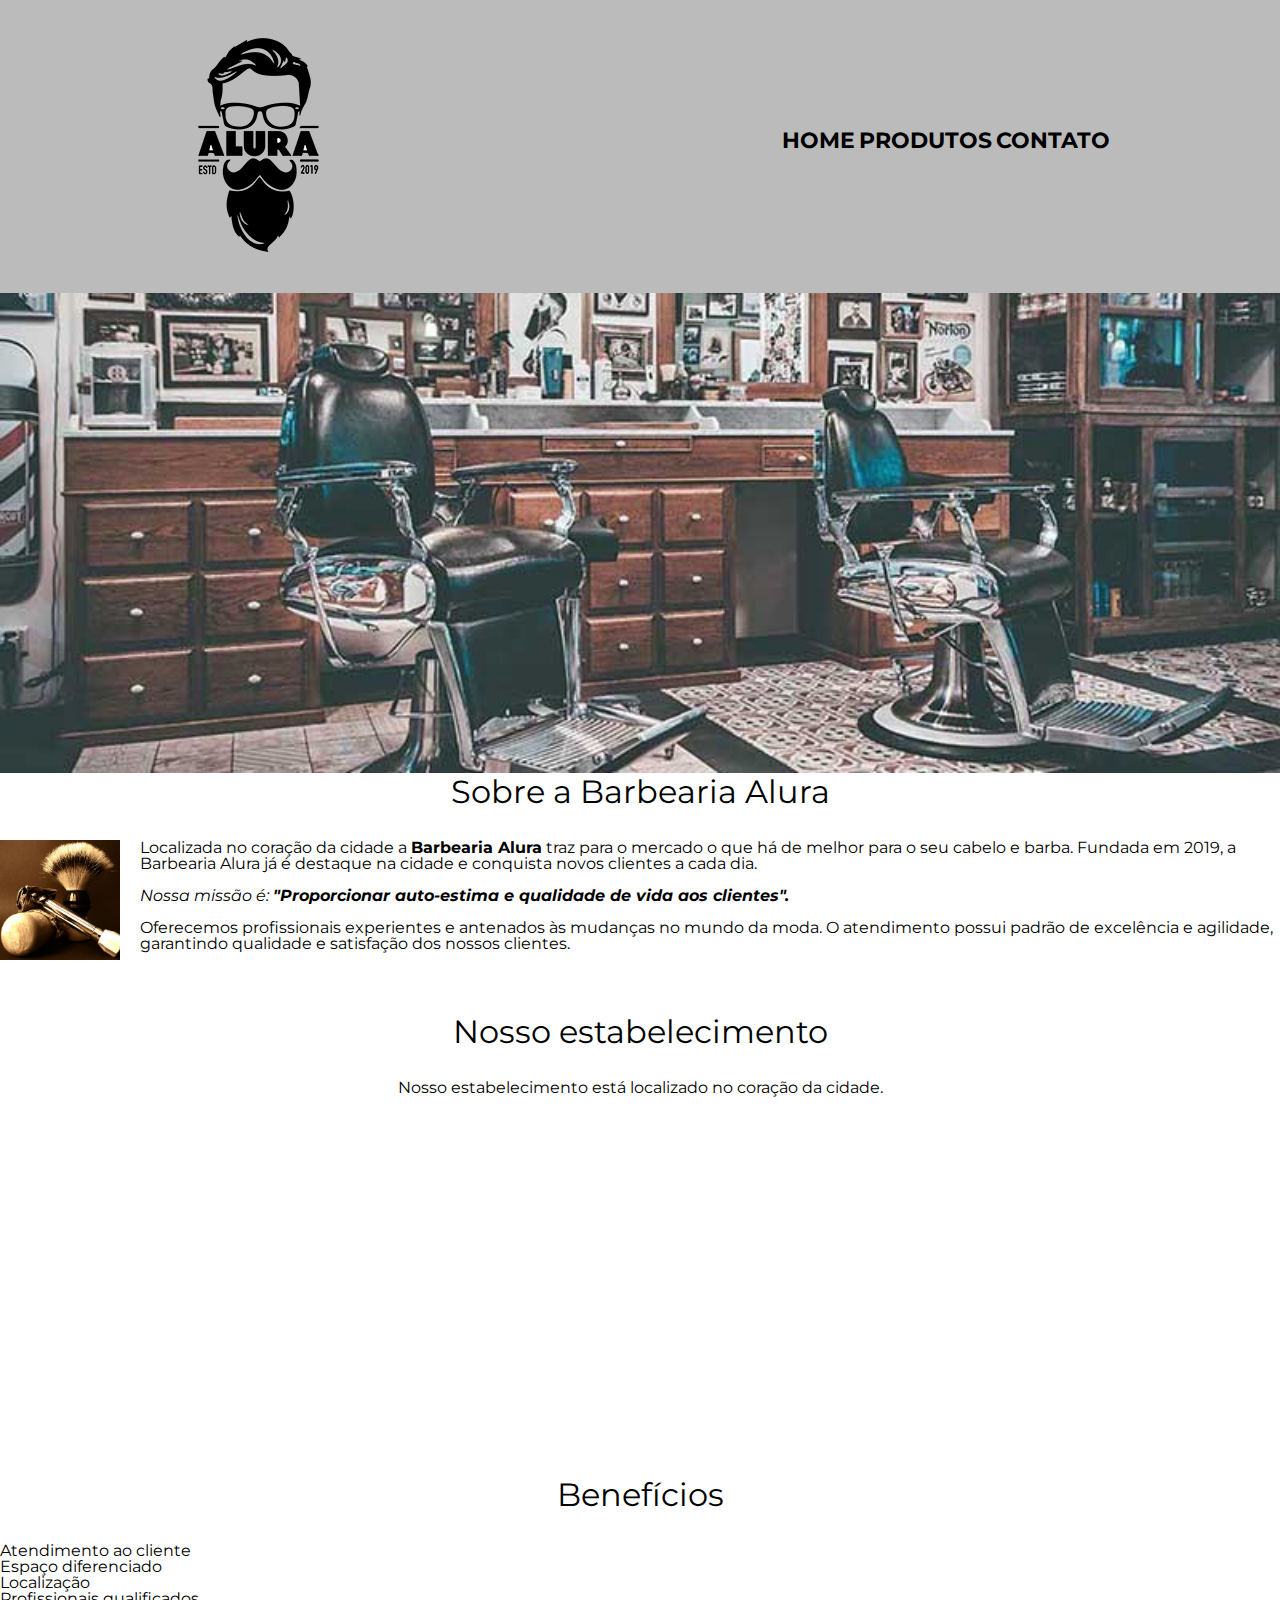
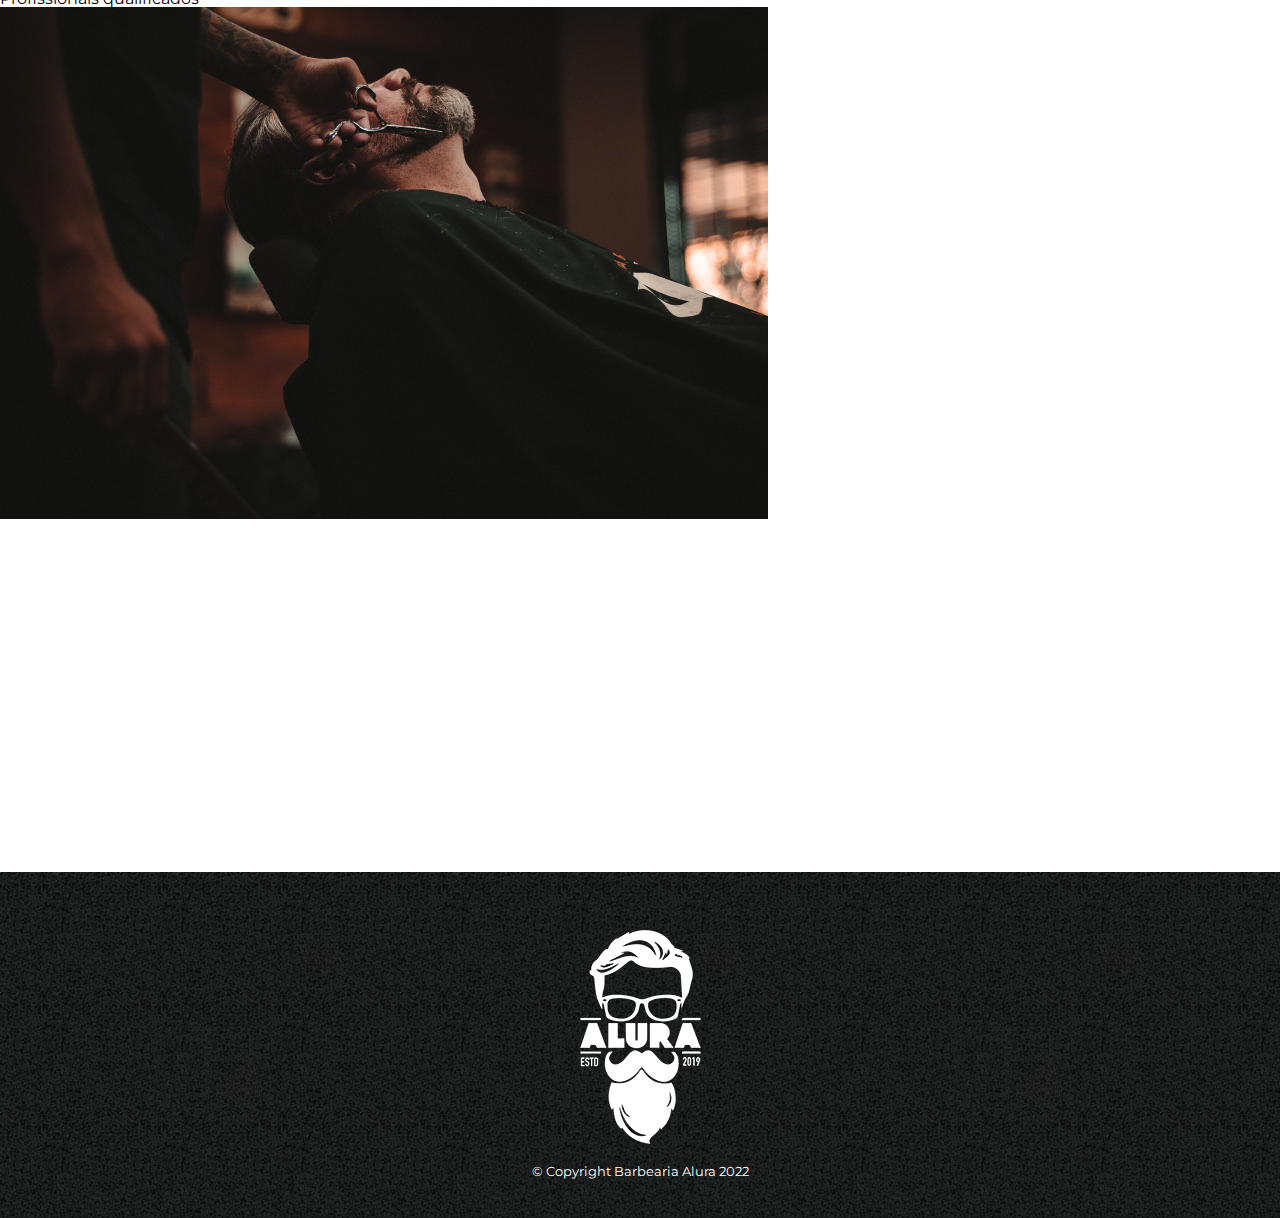
<file: index.html>
<!DOCTYPE html>
<html lang="pt-Br">
  <head>
    <meta charset="utf-8">
    <title> Barbearia Alura</title>
    <link rel="stylesheet" href="reset.css">
    <link rel="stylesheet" href="produtos.css">
    <link rel="preconnect" href="https://fonts.googleapis.com">
    <link rel="preconnect" href="https://fonts.gstatic.com" crossorigin>
    <link href="https://fonts.googleapis.com/css2?family=Montserrat:ital,wght@1,100;1,300&display=swap" rel="stylesheet">
  </head>

  <body>
    <header>
      <div class="caixa">
        <h1><a href="index.html"><img src="logo.png"></a></h1>

        <nav>
          <ul>
            <li><a href="index.html">Home</a></li>
            <li><a href="produtos.html">Produtos</a></li>
            <li><a href="contato.html">Contato</a></li>
          </ul>
        </nav>
      </div>
    </header>

    <img class="banner" src="banner.jpg">
      <main>

        <section class="principal">
          <h2 class="titulo-principal">Sobre a Barbearia Alura</h2>

          <img class="utensilios" src="utensilios.jpg" alt="Utensilios de barbearia">

          <p>Localizada no coração da cidade a <strong>Barbearia Alura</strong> traz para o mercado o que há de melhor para o seu cabelo e barba. Fundada em 2019, a Barbearia Alura já é destaque na cidade e conquista novos clientes a cada dia.</p>

          <p id="missao"><em>Nossa missão é: <strong>"Proporcionar auto-estima e qualidade de vida aos clientes".</strong></em></p>

          <p>Oferecemos profissionais experientes e antenados às mudanças no mundo da moda. O atendimento possui padrão de excelência e agilidade, garantindo qualidade e satisfação dos nossos clientes.</p>

        </section>

        <section class="mapa">
          <h3 class="titulo-principal">Nosso estabelecimento</h3>
          <p>Nosso estabelecimento está localizado no coração da cidade.</p>
          <iframe src="https://www.google.com/maps/embed?pb=!1m18!1m12!1m3!1d58503.19744076339!2d-46.657094016437114!3d-23.5881948!2m3!1f0!2f0!3f0!3m2!1i1024!2i768!4f13.1!3m3!1m2!1s0x94ce5a2b2ed7f3a1%3A0xab35da2f5ca62674!2sCaelum%20-%20Education%20and%20Innovation!5e0!3m2!1sen!2sbr!4v1645641567093!5m2!1sen!2sbr" width="100%" height="300" style="border:0;" allowfullscreen="" loading="lazy"></iframe>

        </section>

        <section class="beneficios">
          <h3 class="titulo-principal">Benefícios</h3>

          <ul>
            <li class="item">Atendimento ao cliente</li>
            <li class="item">Espaço diferenciado</li>
            <li class="item">Localização</li>
            <li class="item">Profissionais qualificados</li>
          </ul>

          <img src="beneficios.jpg" class="imgbeneficios">

          <div class="video">
              <iframe width="560" height="315" src="https://www.youtube.com/embed/wcVVXUV0YUY" frameborder="0" allow="accelerometer; autoplay; encrypted-media; gyroscope; picture-in-picture" allowfullscreen></iframe>
          </div>
        </section>
    </main>

  <footer>
      <img src="logo-branco.png">
      <p class="copyright">&copy; Copyright Barbearia Alura 2022</p>
  </footer>

  </body>
</html>
</file>
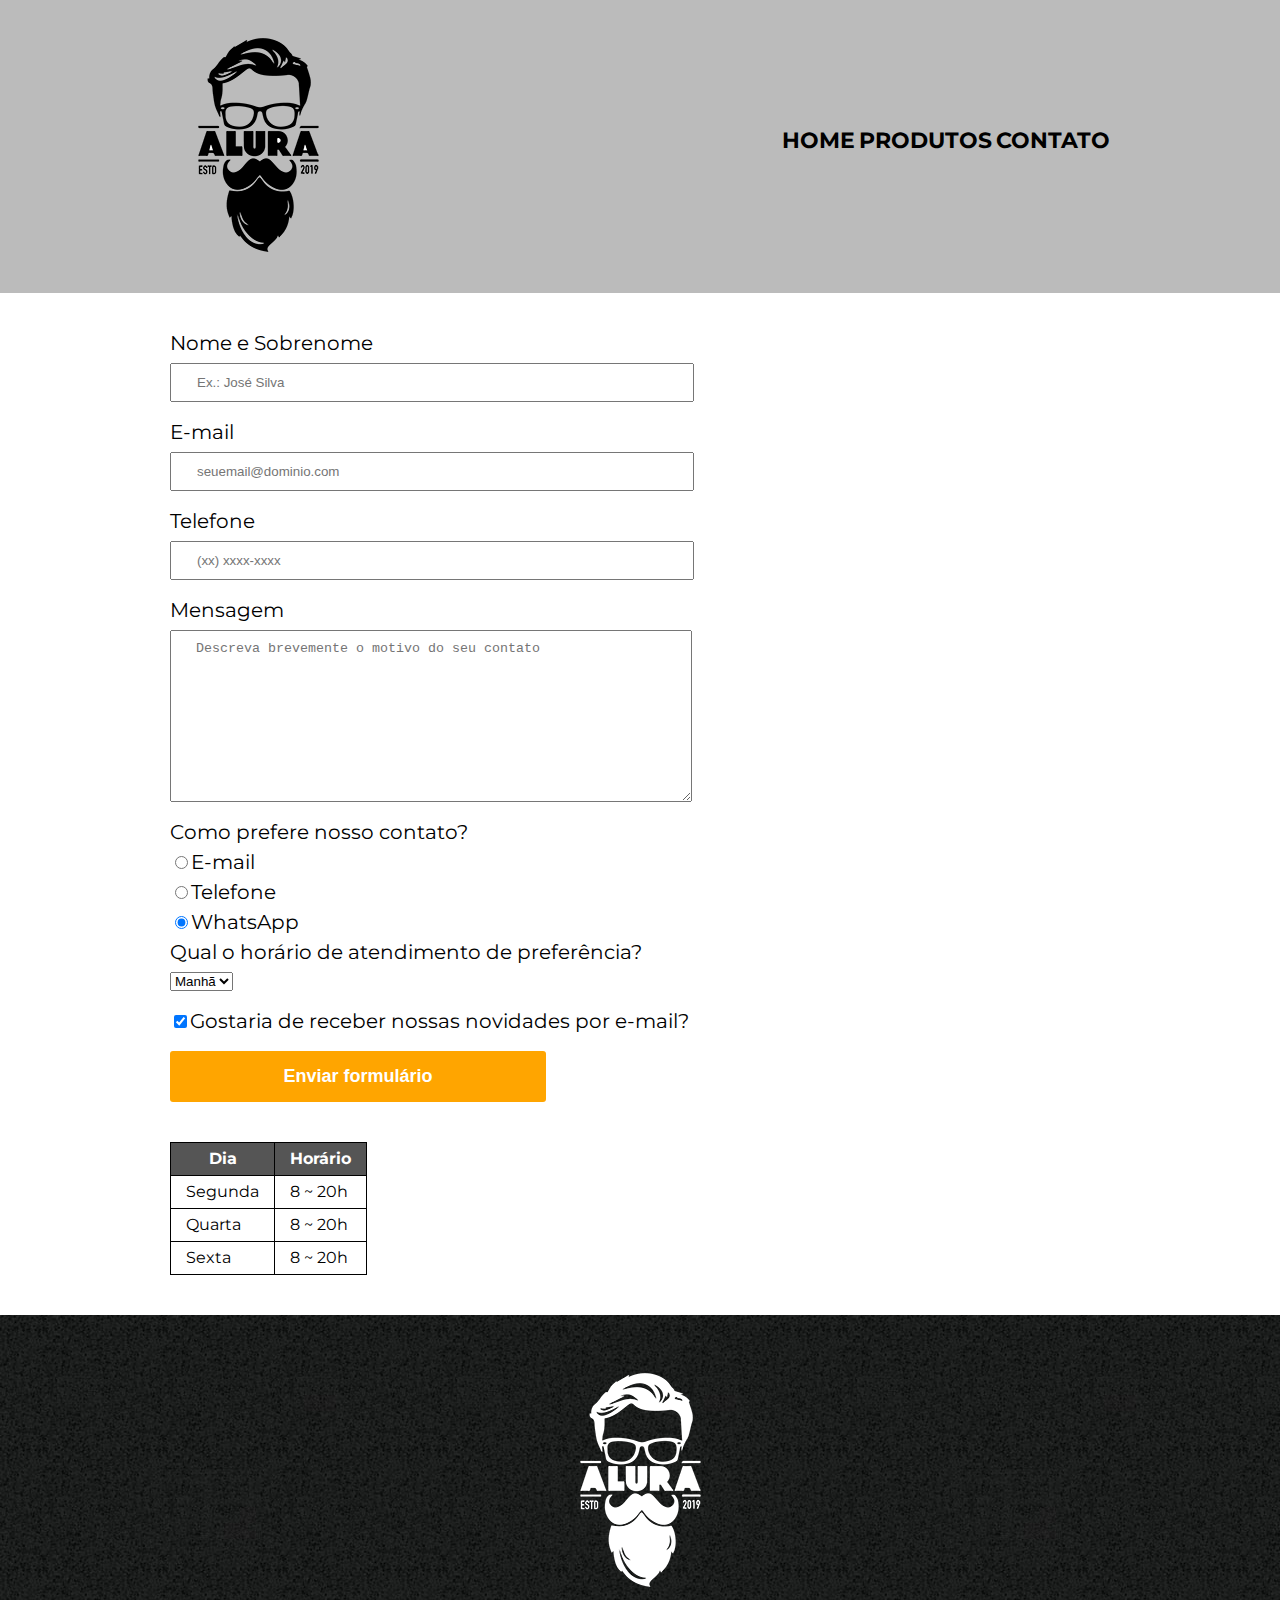
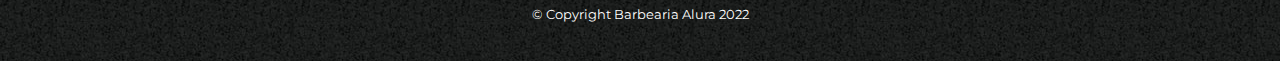
<file: contato.html>
<!DOCTYPE html>
<html>
  <head>
      <meta charset="utf-8">
      <title>Contato - Barbearia Alura</title>
      <link rel="stylesheet" href="reset.css">
      <link rel="stylesheet" href="style.css">
      <link rel="preconnect" href="https://fonts.googleapis.com">
      <link rel="preconnect" href="https://fonts.gstatic.com" crossorigin>
      <link href="https://fonts.googleapis.com/css2?family=Montserrat:ital,wght@1,100;1,300&display=swap" rel="stylesheet">
  </head>

    <body>
        <header>
          <div class="caixa">
            <h1><a href="index.html"><img src="logo.png" alt="logo barbearia alura"></a></h1>

            <nav>
              <ul>
                <li><a href="index.html">Home</a></li>
                <li><a href="produtos.html">Produtos</a></li>
                <li><a href="contato.html">Contato</a></li>
              </ul>
            </nav>
          </div>
        </header>

        <main>
        	<form>
        		<label for="nomesobrenome">Nome e Sobrenome</label>
        		<input type="text" id="nomesobrenome" class="input-padrao" required placeholder="Ex.: José Silva">

        		<label for="email">E-mail</label>
        		<input type="email" id="email" class="input-padrao" required placeholder="seuemail@dominio.com">

        		<label for="telefone">Telefone</label>
        		<input type="tel" id="telefone" class="input-padrao" required placeholder="(xx) xxxx-xxxx">

        		<label for="mensagem">Mensagem</label>
        		<textarea cols="70" rows="10" id="mensagem" class="input-padrao" required placeholder="Descreva brevemente o motivo do seu contato"></textarea>

				<fieldset>
					<legend>Como prefere nosso contato?</legend>

					<label for="radio-email"><input type="radio" name="contato" value="email" id="radio-email">E-mail</label>


					<label for="radio-telefone"><input type="radio" name="contato" value="telefone" id="radio-telefone">Telefone</label>


					<label for="radio-whatsapp"><input type="radio" name="contato" value="whatsapp" id="radio-whatsapp" checked>WhatsApp</label>
				</fieldset>

				<fieldset>
					<legend> Qual o horário de atendimento de preferência?</legend>

					<select>
						<option>Manhã</option>
						<option>Tarde</option>
						<option>Noite</option>
					</select>
				</fieldset>

			<label class="checkbox"><input type="checkbox" checked>Gostaria de receber nossas novidades por e-mail?</label>

			<input type="submit" value="Enviar formulário" class="enviar">
        	</form>

        	<table>
        		<thead>
        			<tr>
        				<th>Dia</th>
        				<th>Horário</th>
        			</tr>
        		</thead>

        		<tbody>
				<tr>
					<td>Segunda</td>
					<td>8 ~ 20h</td>
				</tr>
				<tr>
					<td>Quarta</td>
					<td>8 ~ 20h</td>
				</tr>
				<tr>
					<td>Sexta</td>
					<td>8 ~ 20h</td>
				</tr>
        		</tbody>
        	</table>

        </main>

        <footer>
          <img src="logo-branco.png" alt="logo barbearia alura">
          <p class="copyright">&copy; Copyright Barbearia Alura 2022</p>
        </footer>

    </body>

</html>
</file>
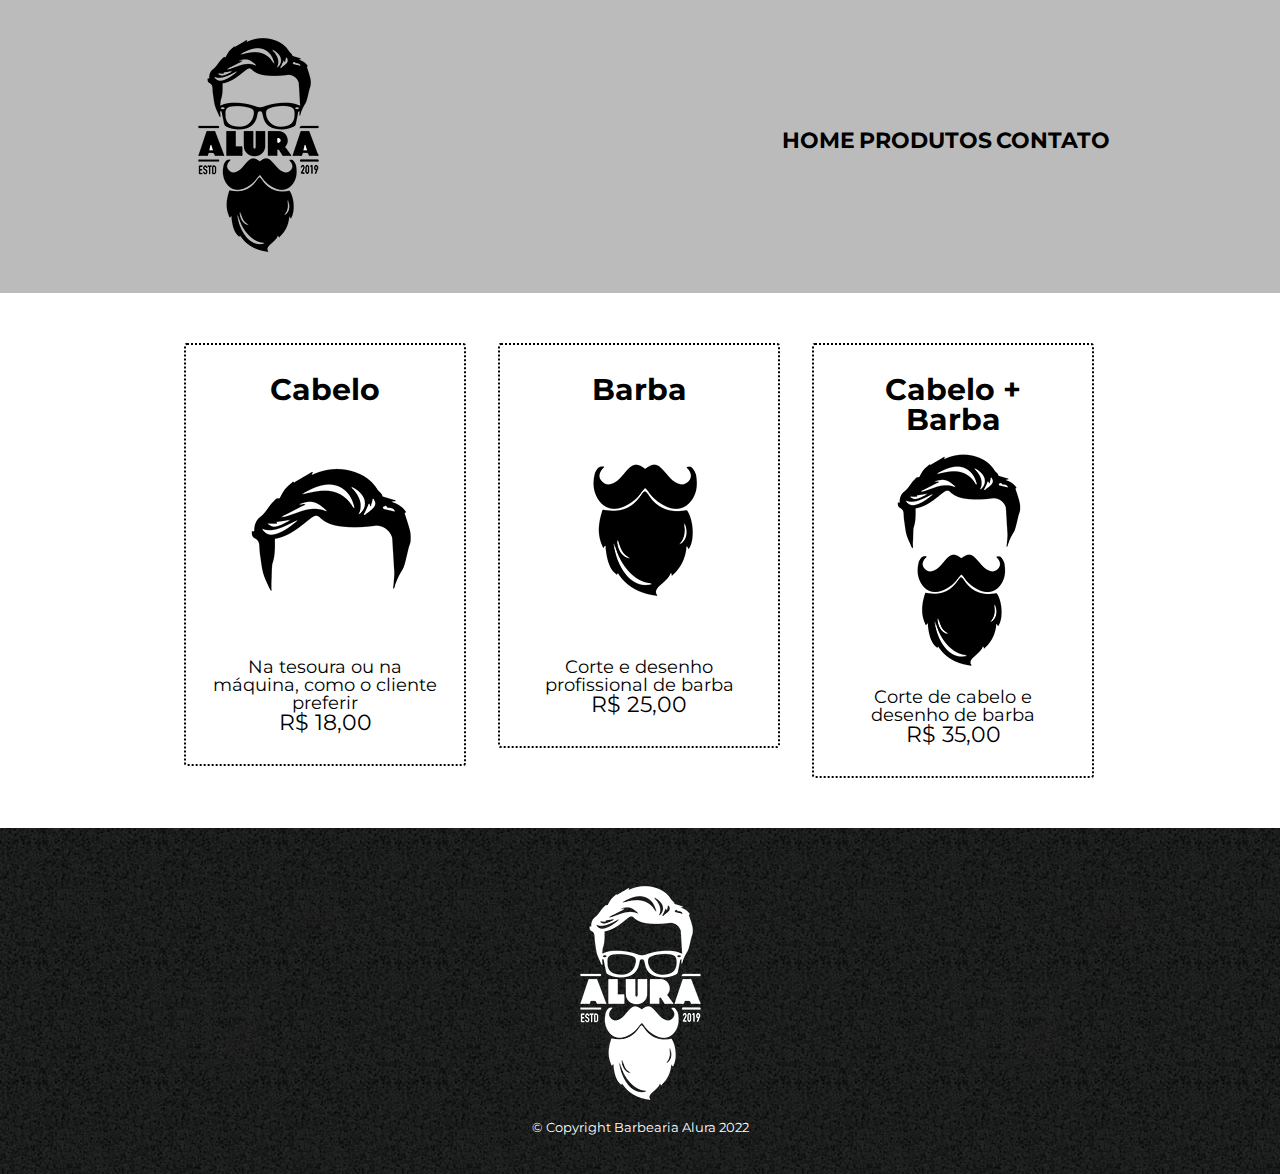
<file: produtos.html>
<!DOCTYPE html>
<html>
  <head>
      <meta charset="utf-8">
      <title>Produtos - Barbearia Alura</title>
      <link rel="stylesheet" href="reset.css">
      <link rel="stylesheet" href="produtos.css">
      <link rel="preconnect" href="https://fonts.googleapis.com">
      <link rel="preconnect" href="https://fonts.gstatic.com" crossorigin>
      <link href="https://fonts.googleapis.com/css2?family=Montserrat:ital,wght@1,100;1,300&display=swap" rel="stylesheet">
  </head>

    <body>
        <header>
          <div class="caixa">
            <h1><a href="index.html"><img src="logo.png"></a></h1>

            <nav>
              <ul>
                <li><a href="index.html">Home</a></li>
                <li><a href="produtos.html">Produtos</a></li>
                <li><a href="contato.html">Contato</a></li>
              </ul>
            </nav>
          </div>
        </header>

        <main>
          <ul class="produtos">
            <li>
              <h2>Cabelo</h2>
              <img src="cabelo.jpg">
              <p class="produto-descricao">Na tesoura ou na máquina, como o cliente preferir</p>
              <p class="produto-preco">R$ 18,00</p>
            </li>
            <li>
              <h2>Barba</h2>
              <img src="barba.jpg">
              <p class="produto-descricao">Corte e desenho profissional de barba</p>
              <p class="produto-preco">R$ 25,00</p>
            </li>
            <li>
              <h2>Cabelo + Barba</h2>
              <img src="cabelo+barba.jpg">
              <p class="produto-descricao">Corte de cabelo e desenho de barba</p>
              <p class="produto-preco">R$ 35,00</p>
            </li>
          </ul>
        </main>

        <footer>
          <img src="logo-branco.png">
          <p class="copyright">&copy; Copyright Barbearia Alura 2022</p>
        </footer>
    </body>

</html>
</file>
<file: produtos.css>
body{
  font-family: 'Montserrat', sans-serif;
}

header{
  background:#BBBBBB;
  padding:20px 0;
}

.caixa{
  position: relative;
  width: 940px;
  margin: 0 auto;
}

nav{
    position:absolute;
    top: 110px;
    right:0;
}

nav li{
  display:inline;
  margin-left: 0 0 0 15px;
}

nav a{
  text-transform: uppercase;
  color:#000000;
  font-weight:bold;
  font-size:22px;
  text-decoration: none;
}

nav a:hover{
  color:#C78C19;
  text-decoration: underline;
}

.produtos{
  width: 940px;
  margin: 0 auto;
  padding: 50px 0;
  border: 2px;
}

.produtos li{
  display:inline-block;
  text-align:center;
  width: 30%;
  vertical-align: top;
  margin: 0 1.5%;
  padding: 30px 20px;
  box-sizing: border-box;
  border: 2px dotted #000000;
  border-radius: 3px;
}

.produtos li:hover{
  border-color:#C78C19;
}

.produtos li:active{
  border-color:#088C19;
}

.produtos li:hover h2{
  font-size: 35px;
}

.produtos li:hover .produto-descrição{
  font-size: 35px;
}

.produtos li:hover .produto-preco{
  font-size: 35px;
}

.produtos h2{
  font-size:30px;
  font-weight: bold;
}

.produto-descricao{
  font-size:18px;
}

.produto-preco{
  font-size:22px;
  font-weight: bold
  margin-top:10px;
}

footer{
  text-align:center;
  background: url("bg.jpg");
  padding:40px 0;
}

.copyright{
  color: #FFFFFF;
  font-size: 13px;
}

/*css pag inicial*/

.banner{
  width:100%;
}

.titulo-principal{
  text-align: center;
  font-size: 2em;
  margin: 0 0 1em;
  clear: left;
}

.principal p{
  margin: 0 0 1em;
}

.principal strong{
  font-weight: bold;
}

.principal em{
  font-style: italic;
}

.imgbeneficios{
  width: 60%
}

.utensilios{
  width: 120px;
  float: left;
  margin: 0 20px 20px 0;
}

.mapa {
    padding: 3em 0;
}

.mapa p {
    margin: 0 0 2em;
    text-align: center;
}

.video {
    width: 560px;
    margin: 1em auto;
}
</file>
<file: style.css>
body{
  font-family: 'Montserrat', sans-serif;
}

header{
  background:#BBBBBB;
  padding:20px 0;
}

.caixa{
  position: relative;
  width: 940px;
  margin: 0 auto;
}

nav{
    position:absolute;
    top: 110px;
    right:0;
}

nav li{
  display:inline;
  margin-left: 0 0 0 15px;
}

nav a{
  text-transform: uppercase;
  color:#000000;
  font-weight:bold;
  font-size:22px;
  text-decoration: none;
}

nav a:hover{
  color:#C78C19;
  text-decoration: underline;
}

main{
  width:940px;
  margin: 0 auto;
}

form{
  margin: 40px 0;
}

form label, form legend{
  display: block;
  font-size:20px;
  margin: 0 0 10px;
}

.input-padrao{
  display: block;
  margin: 0 0 20px;
  padding: 10px 25px;
  width: 50%;
}

.checkbox{
  margin: 20px 0;
}

.enviar{
  width: 40%;
  padding: 15px 0;
  background: orange;
  color:white;
  font-weight:bold;
  font-size:18px;
  border: none;
  border-radius: 3px;
  transition: 1s all;
  cursor: pointer;
}

.enviar:hover{
  background: darkorange;
  transform: scale(1.2);
}

table{
  margin: 20px 0 40px;
}

thead{
  background: #555555;
  color: white;
  font-weight: bold;
}

td,th{
  border: 1px solid #000000;
  padding: 8px 15px;
}

.produtos{
  width: 940px;
  margin: 0 auto;
  padding: 50px 0;
  border: 2px;
}

.produtos li{
  display:inline-block;
  text-align:center;
  width: 30%;
  vertical-align: top;
  margin: 0 1.5%;
  padding: 30px 20px;
  box-sizing: border-box;
  border: 2px dotted #000000;
  border-radius: 3px;
}

.produtos li:hover{
  border-color:#C78C19;
}

.produtos li:active{
  border-color:#088C19;
}

.produtos li:hover h2{
  font-size: 35px;
}

.produtos li:hover .produto-descrição{
  font-size: 35px;
}

.produtos li:hover .produto-preco{
  font-size: 35px;
}

.produtos h2{
  font-size:30px;
  font-weight: bold;
}

.produto-descricao{
  font-size:18px;
}

.produto-preco{
  font-size:22px;
  font-weight: bold
  margin-top:10px;
}

footer{
  text-align:center;
  background: url("bg.jpg");
  padding:40px 0;
}

.copyright{
  color: #FFFFFF;
  font-size: 13px;
}
</file>
